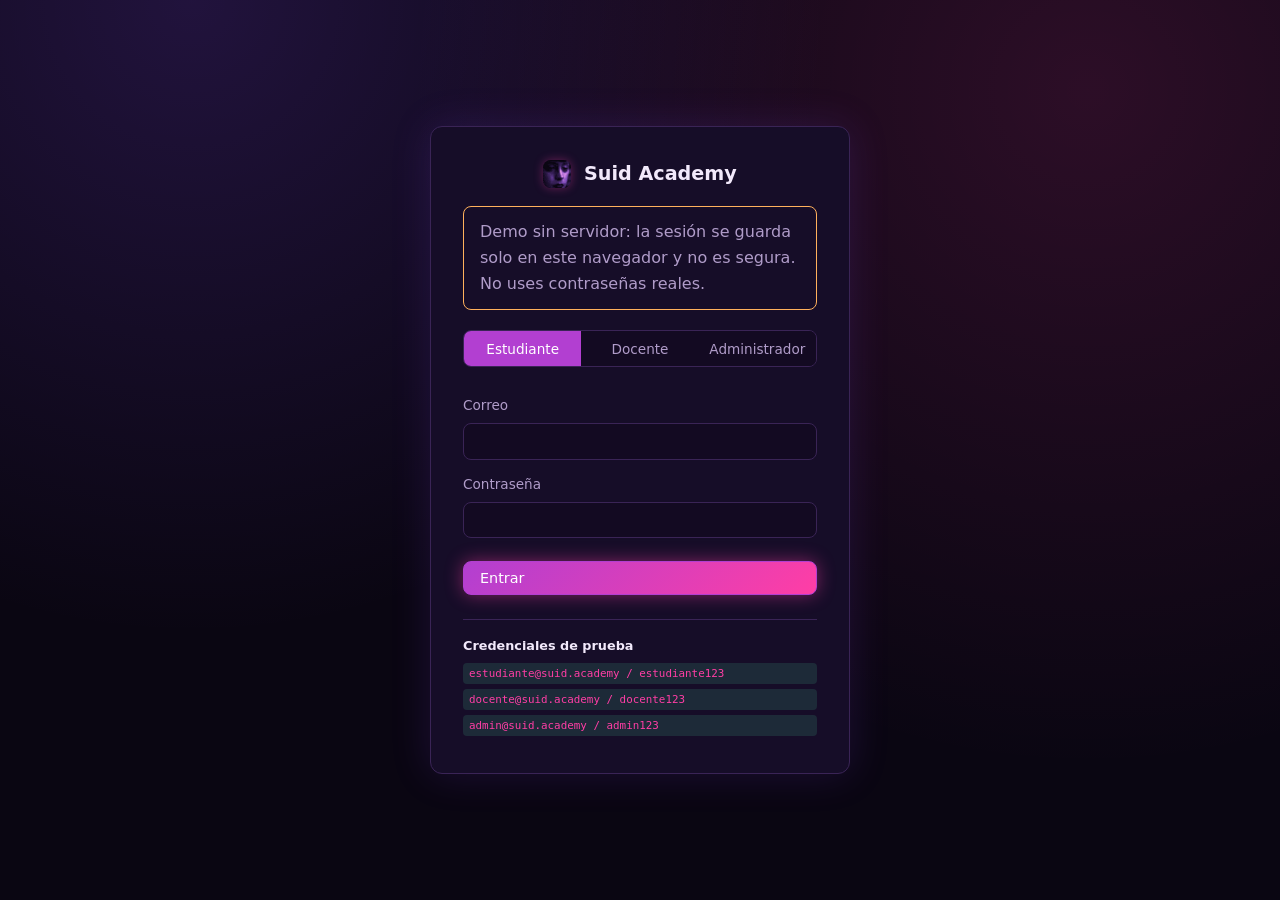
<file: admin.html>
<!DOCTYPE html>
<html lang="es">
<head>
<meta charset="UTF-8">
<meta name="viewport" content="width=device-width, initial-scale=1.0">
<title>Panel de administrador | Suid Academy</title>
<link href="https://fonts.googleapis.com/css2?family=IBM+Plex+Mono:wght@500&family=IBM+Plex+Sans:wght@400;500;600&display=swap" rel="stylesheet">
<link rel="stylesheet" href="https://cdnjs.cloudflare.com/ajax/libs/font-awesome/6.4.0/css/all.min.css">
<meta http-equiv="Content-Security-Policy" content="default-src 'self'; img-src 'self' https://images.unsplash.com data:; style-src 'self' https://fonts.googleapis.com https://cdnjs.cloudflare.com 'unsafe-inline'; font-src https://fonts.gstatic.com https://cdnjs.cloudflare.com; script-src 'self' https://cdnjs.cloudflare.com;">
<link rel="icon" href="assets/favicon.ico" sizes="any">
<link rel="icon" type="image/png" sizes="32x32" href="assets/favicon-32.png">
<link rel="icon" type="image/png" sizes="16x16" href="assets/favicon-16.png">
<link rel="apple-touch-icon" href="assets/icon-180.png">
<link rel="stylesheet" href="styles.css">
</head>
<body>
<header class="navbar"><div class="nav-container">
  <a class="logo" href="index.html"><img src="assets/logo-mark.png" class="logo-icon" alt="" width="28" height="28"> Suid Academy</a>
  <nav class="nav-links">
    <a href="index.html">Ver cursos</a>
    <span class="who" id="whoami"></span>
    <button class="btn-ghost" id="logoutBtn">Cerrar sesión</button>
  </nav>
</div></header>

<main class="dash">
  <p class="draft">Panel de ejemplo: los datos viven en este navegador (localStorage). Un panel real necesita un backend con control de permisos en el servidor, no solo en el navegador.</p>
  <h1>Panel de administrador</h1>

  <section class="dash-grid">
    <div class="stat-card"><span id="statCourses">0</span><small>Cursos</small></div>
    <div class="stat-card"><span id="statUsers">0</span><small>Usuarios</small></div>
    <div class="stat-card"><span id="statLessons">0</span><small>Lecciones</small></div>
  </section>

  <section class="dash-panel">
    <div class="dash-panel-head"><h2>Cursos</h2></div>
    <table class="data-table" id="coursesTable">
      <thead><tr><th>Curso</th><th>Categoría</th><th>Nivel</th><th>Instructor</th><th>Lecciones</th></tr></thead>
      <tbody></tbody>
    </table>
  </section>

  <section class="dash-panel">
    <div class="dash-panel-head"><h2>Usuarios</h2></div>
    <table class="data-table" id="usersTable">
      <thead><tr><th>Nombre</th><th>Correo</th><th>Rol</th></tr></thead>
      <tbody></tbody>
    </table>
  </section>
</main>

<script src="auth.js"></script>
<script src="courses-data.js"></script>
<script src="admin.js"></script>
</body>
</html>
</file>
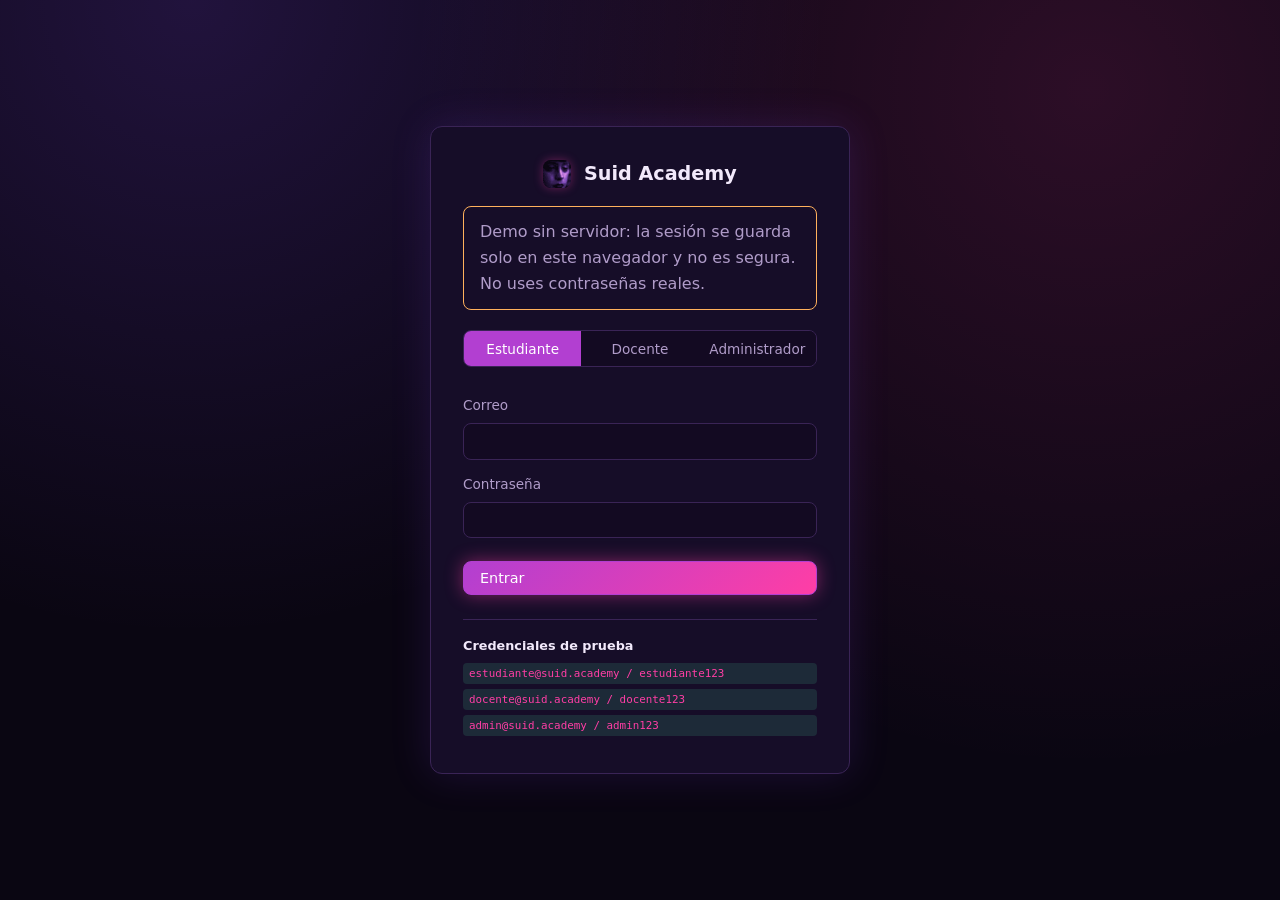
<file: docente.html>
<!DOCTYPE html>
<html lang="es">
<head>
<meta charset="UTF-8">
<meta name="viewport" content="width=device-width, initial-scale=1.0">
<title>Panel de docente | Suid Academy</title>
<link href="https://fonts.googleapis.com/css2?family=IBM+Plex+Mono:wght@500&family=IBM+Plex+Sans:wght@400;500;600&display=swap" rel="stylesheet">
<link rel="stylesheet" href="https://cdnjs.cloudflare.com/ajax/libs/font-awesome/6.4.0/css/all.min.css">
<meta http-equiv="Content-Security-Policy" content="default-src 'self'; img-src 'self' https://images.unsplash.com data:; style-src 'self' https://fonts.googleapis.com https://cdnjs.cloudflare.com 'unsafe-inline'; font-src https://fonts.gstatic.com https://cdnjs.cloudflare.com; script-src 'self' https://cdnjs.cloudflare.com;">
<link rel="icon" href="assets/favicon.ico" sizes="any">
<link rel="icon" type="image/png" sizes="32x32" href="assets/favicon-32.png">
<link rel="icon" type="image/png" sizes="16x16" href="assets/favicon-16.png">
<link rel="apple-touch-icon" href="assets/icon-180.png">
<link rel="stylesheet" href="styles.css">
</head>
<body>
<header class="navbar"><div class="nav-container">
  <a class="logo" href="index.html"><img src="assets/logo-mark.png" class="logo-icon" alt="" width="28" height="28"> Suid Academy</a>
  <nav class="nav-links">
    <a href="index.html">Ver cursos</a>
    <span class="who" id="whoami"></span>
    <button class="btn-ghost" id="logoutBtn">Cerrar sesión</button>
  </nav>
</div></header>

<main class="dash">
  <p class="draft">Panel de ejemplo con progreso simulado. El progreso real de los estudiantes debe calcularse en un backend, no leerse del navegador de cada quien.</p>
  <h1>Mis cursos</h1>

  <section class="dash-panel">
    <div class="dash-panel-head"><h2>Cursos asignados</h2></div>
    <table class="data-table" id="myCoursesTable">
      <thead><tr><th>Curso</th><th>Nivel</th><th>Lecciones</th><th>Estudiantes</th><th>Progreso promedio</th></tr></thead>
      <tbody></tbody>
    </table>
  </section>

  <section class="dash-panel">
    <div class="dash-panel-head"><h2>Preguntas recientes al asistente IA</h2></div>
    <p class="muted-note">Las preguntas que el asistente de cada curso no logra responder bien deberían llegar aquí para que el docente las revise y mejore la base de conocimiento. Esto todavía no está conectado a un backend.</p>
    <ul class="faq-queue">
      <li><strong>Pentesting web avanzado:</strong> "¿puedo probar esto contra la página de mi trabajo?"</li>
      <li><strong>Python para pentesters:</strong> "¿por qué mi escáner de puertos se congela?"</li>
    </ul>
  </section>
</main>

<script src="auth.js"></script>
<script src="courses-data.js"></script>
<script src="docente.js"></script>
</body>
</html>
</file>
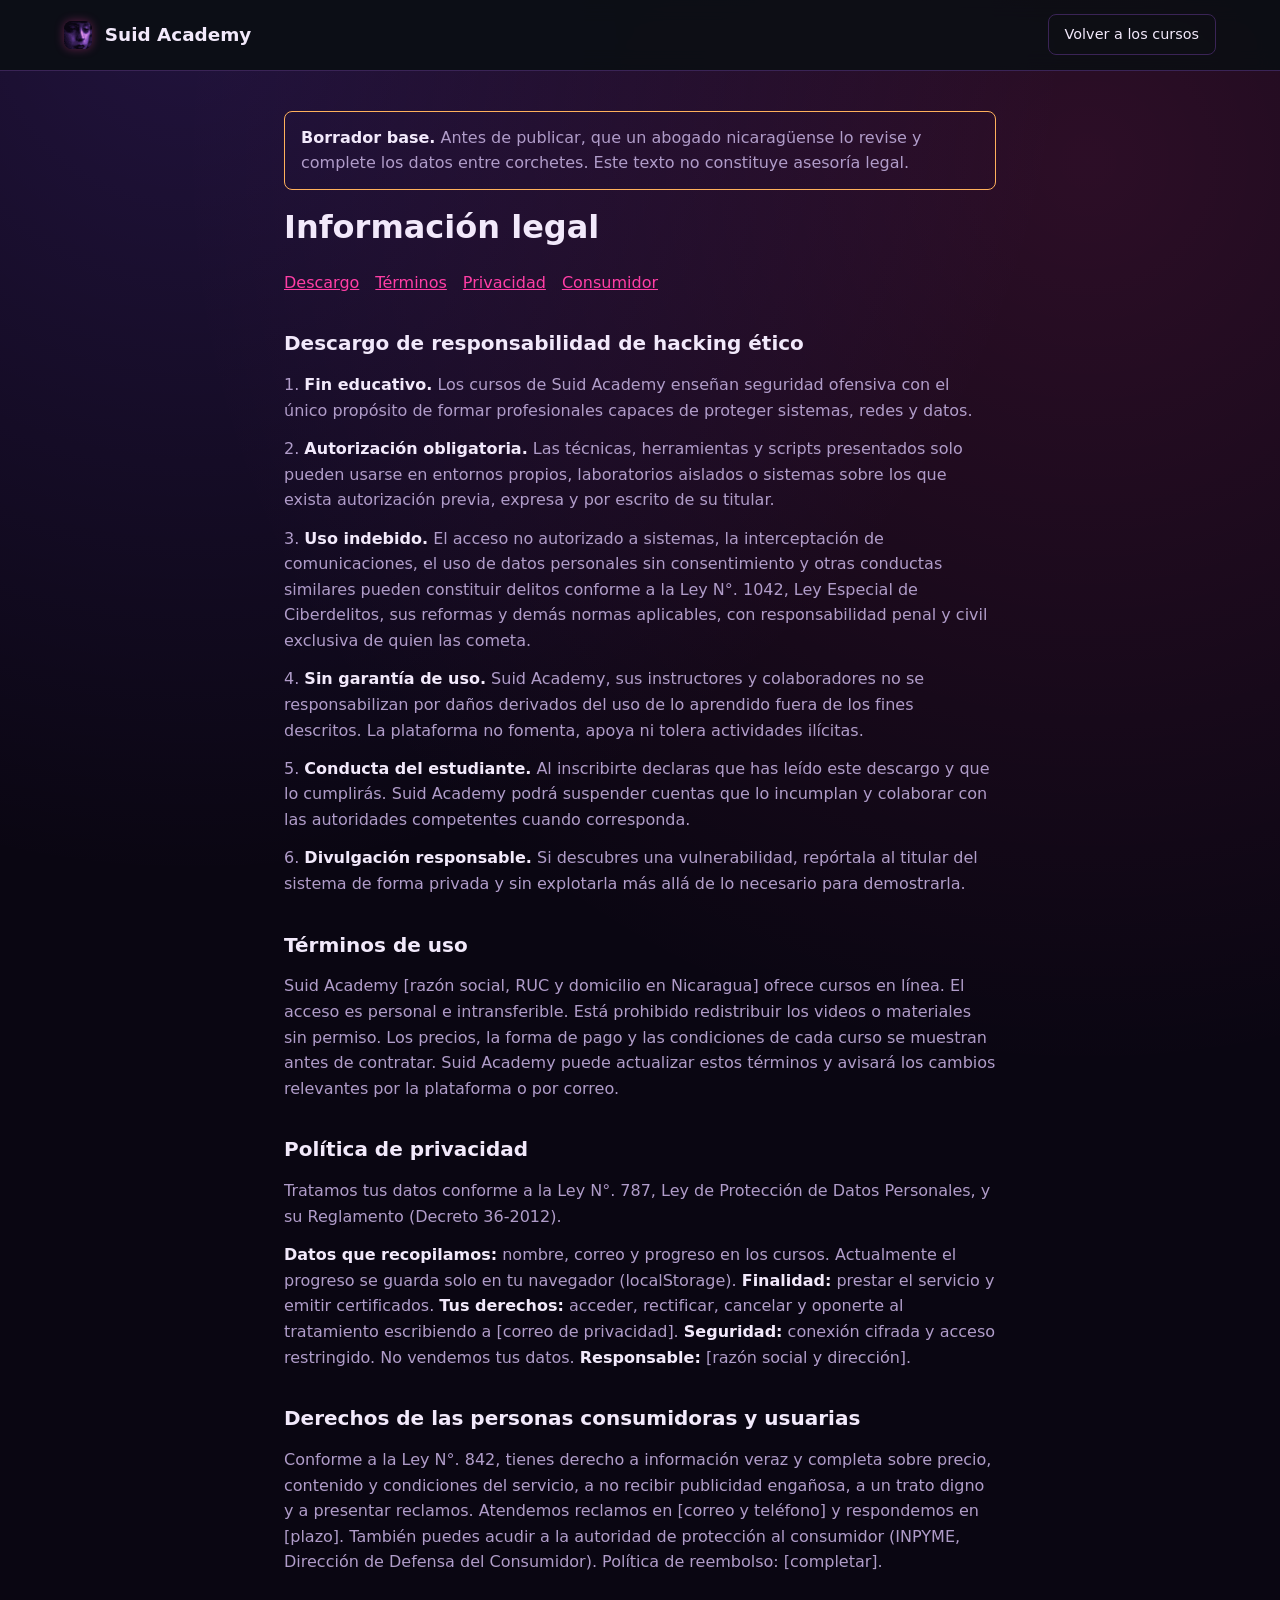
<file: legal.html>
<!DOCTYPE html>
<html lang="es">
<head>
<meta charset="UTF-8">
<meta name="viewport" content="width=device-width, initial-scale=1.0">
<title>Información legal | Suid Academy</title>
<link href="https://fonts.googleapis.com/css2?family=IBM+Plex+Sans:wght@400;500;600&display=swap" rel="stylesheet">
<meta http-equiv="Content-Security-Policy" content="default-src 'self'; img-src 'self' https://images.unsplash.com data:; style-src 'self' https://fonts.googleapis.com https://cdnjs.cloudflare.com 'unsafe-inline'; font-src https://fonts.gstatic.com https://cdnjs.cloudflare.com; script-src 'self' https://cdnjs.cloudflare.com;">
<link rel="icon" href="assets/favicon.ico" sizes="any">
<link rel="icon" type="image/png" sizes="32x32" href="assets/favicon-32.png">
<link rel="icon" type="image/png" sizes="16x16" href="assets/favicon-16.png">
<link rel="apple-touch-icon" href="assets/icon-180.png">
<link rel="stylesheet" href="styles.css">
</head>
<body>
<header class="navbar"><div class="nav-container"><a class="logo" href="index.html"><img src="assets/logo-mark.png" class="logo-icon" alt="" width="28" height="28"> Suid Academy</a><a class="btn-ghost" href="index.html">Volver a los cursos</a></div></header>
<main class="legal">
<p class="draft"><strong>Borrador base.</strong> Antes de publicar, que un abogado nicaragüense lo revise y complete los datos entre corchetes. Este texto no constituye asesoría legal.</p>
<h1>Información legal</h1>
<nav class="legal-toc"><a href="#disclaimer">Descargo</a><a href="#terminos">Términos</a><a href="#privacidad">Privacidad</a><a href="#consumidor">Consumidor</a></nav>

<section id="disclaimer">
<h2>Descargo de responsabilidad de hacking ético</h2>
<p>1. <strong>Fin educativo.</strong> Los cursos de Suid Academy enseñan seguridad ofensiva con el único propósito de formar profesionales capaces de proteger sistemas, redes y datos.</p>
<p>2. <strong>Autorización obligatoria.</strong> Las técnicas, herramientas y scripts presentados solo pueden usarse en entornos propios, laboratorios aislados o sistemas sobre los que exista autorización previa, expresa y por escrito de su titular.</p>
<p>3. <strong>Uso indebido.</strong> El acceso no autorizado a sistemas, la interceptación de comunicaciones, el uso de datos personales sin consentimiento y otras conductas similares pueden constituir delitos conforme a la Ley N°. 1042, Ley Especial de Ciberdelitos, sus reformas y demás normas aplicables, con responsabilidad penal y civil exclusiva de quien las cometa.</p>
<p>4. <strong>Sin garantía de uso.</strong> Suid Academy, sus instructores y colaboradores no se responsabilizan por daños derivados del uso de lo aprendido fuera de los fines descritos. La plataforma no fomenta, apoya ni tolera actividades ilícitas.</p>
<p>5. <strong>Conducta del estudiante.</strong> Al inscribirte declaras que has leído este descargo y que lo cumplirás. Suid Academy podrá suspender cuentas que lo incumplan y colaborar con las autoridades competentes cuando corresponda.</p>
<p>6. <strong>Divulgación responsable.</strong> Si descubres una vulnerabilidad, repórtala al titular del sistema de forma privada y sin explotarla más allá de lo necesario para demostrarla.</p>
</section>

<section id="terminos">
<h2>Términos de uso</h2>
<p>Suid Academy [razón social, RUC y domicilio en Nicaragua] ofrece cursos en línea. El acceso es personal e intransferible. Está prohibido redistribuir los videos o materiales sin permiso. Los precios, la forma de pago y las condiciones de cada curso se muestran antes de contratar. Suid Academy puede actualizar estos términos y avisará los cambios relevantes por la plataforma o por correo.</p>
</section>

<section id="privacidad">
<h2>Política de privacidad</h2>
<p>Tratamos tus datos conforme a la Ley N°. 787, Ley de Protección de Datos Personales, y su Reglamento (Decreto 36-2012).</p>
<p><strong>Datos que recopilamos:</strong> nombre, correo y progreso en los cursos. Actualmente el progreso se guarda solo en tu navegador (localStorage). <strong>Finalidad:</strong> prestar el servicio y emitir certificados. <strong>Tus derechos:</strong> acceder, rectificar, cancelar y oponerte al tratamiento escribiendo a [correo de privacidad]. <strong>Seguridad:</strong> conexión cifrada y acceso restringido. No vendemos tus datos. <strong>Responsable:</strong> [razón social y dirección].</p>
</section>

<section id="consumidor">
<h2>Derechos de las personas consumidoras y usuarias</h2>
<p>Conforme a la Ley N°. 842, tienes derecho a información veraz y completa sobre precio, contenido y condiciones del servicio, a no recibir publicidad engañosa, a un trato digno y a presentar reclamos. Atendemos reclamos en [correo y teléfono] y respondemos en [plazo]. También puedes acudir a la autoridad de protección al consumidor (INPYME, Dirección de Defensa del Consumidor). Política de reembolso: [completar].</p>
</section>
</main>
</body>
</html>
</file>
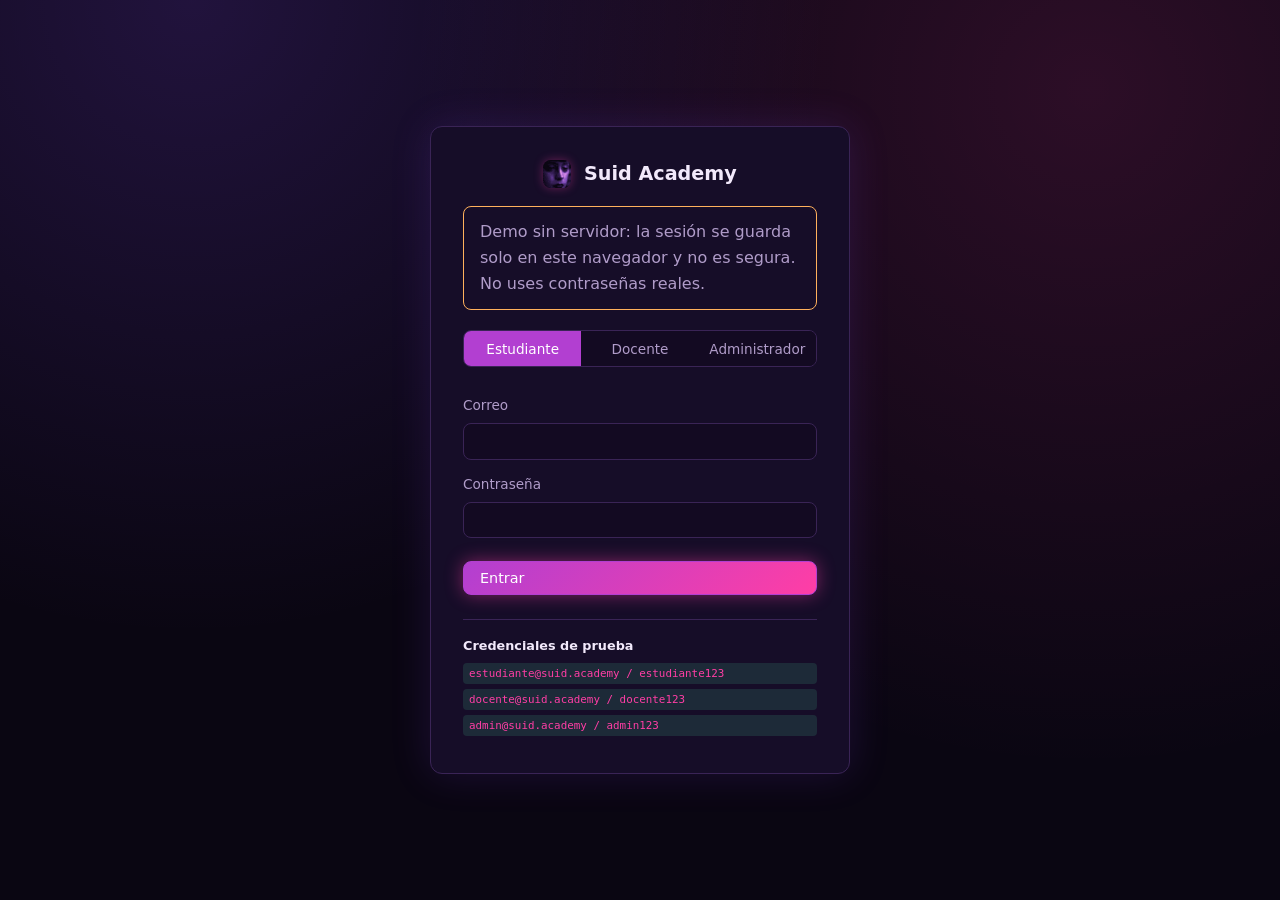
<file: login.html>
<!DOCTYPE html>
<html lang="es">
<head>
<meta charset="UTF-8">
<meta name="viewport" content="width=device-width, initial-scale=1.0">
<title>Iniciar sesión | Suid Academy</title>
<link href="https://fonts.googleapis.com/css2?family=IBM+Plex+Mono:wght@500&family=IBM+Plex+Sans:wght@400;500;600&display=swap" rel="stylesheet">
<link rel="stylesheet" href="https://cdnjs.cloudflare.com/ajax/libs/font-awesome/6.4.0/css/all.min.css">
<meta http-equiv="Content-Security-Policy" content="default-src 'self'; img-src 'self' https://images.unsplash.com data:; style-src 'self' https://fonts.googleapis.com https://cdnjs.cloudflare.com 'unsafe-inline'; font-src https://fonts.gstatic.com https://cdnjs.cloudflare.com; script-src 'self' https://cdnjs.cloudflare.com;">
<link rel="icon" href="assets/favicon.ico" sizes="any">
<link rel="icon" type="image/png" sizes="32x32" href="assets/favicon-32.png">
<link rel="icon" type="image/png" sizes="16x16" href="assets/favicon-16.png">
<link rel="apple-touch-icon" href="assets/icon-180.png">
<link rel="stylesheet" href="styles.css">
</head>
<body class="auth-body">
<main class="auth-card">
  <a class="logo" href="index.html"><img src="assets/logo-mark.png" class="logo-icon" alt="" width="28" height="28"> Suid Academy</a>
  <p class="draft">Demo sin servidor: la sesión se guarda solo en este navegador y no es segura. No uses contraseñas reales.</p>

  <div class="role-tabs" role="tablist" aria-label="Tipo de cuenta">
    <button class="role-tab active" data-role="estudiante" role="tab" aria-selected="true">Estudiante</button>
    <button class="role-tab" data-role="docente" role="tab" aria-selected="false">Docente</button>
    <button class="role-tab" data-role="admin" role="tab" aria-selected="false">Administrador</button>
  </div>

  <form id="loginForm" novalidate>
    <label for="email">Correo</label>
    <input type="email" id="email" required autocomplete="username">
    <label for="password">Contraseña</label>
    <input type="password" id="password" required autocomplete="current-password">
    <p class="form-error hidden" id="loginError" role="alert">Correo, contraseña o rol incorrectos.</p>
    <button type="submit" class="btn-primary">Entrar</button>
  </form>

  <div class="demo-creds">
    <strong>Credenciales de prueba</strong>
    <code>estudiante@suid.academy / estudiante123</code>
    <code>docente@suid.academy / docente123</code>
    <code>admin@suid.academy / admin123</code>
  </div>
</main>
<script src="auth.js"></script>
<script src="login.js"></script>
</body>
</html>
</file>
<file: styles.css>
:root{
  --bg:#0a0612;--bg2:#130a22;--card:#160d28;--card2:#1d1236;--line:#3a2456;
  --text:#f2e9fb;--muted:#b09cc9;
  --magenta:#ff3ea5;--purple:#8b4dff;--amber:#ffb15c;
  --accent:var(--magenta);--primary:#b23fd1;--primary-h:#c24fe0;--gold:var(--amber);
  --glow-magenta:0 0 18px rgba(255,62,165,.45);--glow-amber:0 0 18px rgba(255,177,92,.4);
  --font:'IBM Plex Sans',system-ui,sans-serif;--mono:'IBM Plex Mono',monospace
}
*{margin:0;padding:0;box-sizing:border-box}
html{scroll-behavior:smooth}
body{background:radial-gradient(circle at 15% 0%,rgba(139,77,255,.18),transparent 45%),radial-gradient(circle at 85% 10%,rgba(255,62,165,.14),transparent 50%),var(--bg);color:var(--text);font-family:var(--font);line-height:1.6;overflow-x:hidden}
a{color:var(--accent)}
:focus-visible{outline:2px solid var(--accent);outline-offset:2px}
.hidden{display:none!important}
.skip{position:absolute;left:-999px;background:var(--primary);color:#fff;padding:.5rem 1rem;z-index:2000}.skip:focus{left:0}
.notice{background:var(--card2);border-bottom:1px solid var(--line);color:var(--muted);font-size:.85rem;text-align:center;padding:.5rem 1rem}
.who{color:var(--muted);font-size:.85rem;white-space:nowrap}
.notice i{color:var(--gold);margin-right:.4rem}
.navbar{background:rgba(11,15,20,.92);backdrop-filter:blur(10px);border-bottom:1px solid var(--line);position:sticky;top:0;z-index:100}
.nav-container{max-width:1200px;margin:0 auto;padding:.9rem 1.5rem;display:flex;align-items:center;justify-content:space-between;gap:1.25rem}
.logo{font-weight:600;font-size:1.15rem;color:var(--text);text-decoration:none;display:flex;align-items:center;gap:.5rem;white-space:nowrap}
.logo i{color:var(--accent)}
.search-bar{flex:1;max-width:380px;position:relative}
.search-bar i{position:absolute;left:.9rem;top:50%;transform:translateY(-50%);color:var(--muted)}
.search-bar input{width:100%;padding:.55rem 1rem .55rem 2.5rem;background:var(--card);border:1px solid var(--line);border-radius:8px;color:var(--text)}
.nav-links{display:flex;align-items:center;gap:1.1rem}
.nav-links a{color:var(--muted);text-decoration:none;font-size:.92rem}
.nav-links a:hover,.nav-links a.active{color:var(--text)}
.btn-ghost,.btn-primary,.btn-open-course,.btn-complete,.btn-cert{font-family:inherit;font-size:.9rem;font-weight:500;padding:.5rem 1rem;border-radius:8px;cursor:pointer;text-decoration:none;display:inline-flex;align-items:center;gap:.4rem;transition:background .2s,border-color .2s}
.btn-ghost{background:transparent;border:1px solid var(--line);color:var(--text)}.btn-ghost:hover{border-color:var(--accent)}
.btn-primary,.btn-open-course{background:linear-gradient(135deg,var(--primary),var(--magenta));border:1px solid var(--primary);color:#fff;box-shadow:var(--glow-magenta)}.btn-primary:hover,.btn-open-course:hover{background:linear-gradient(135deg,var(--primary-h),var(--magenta))}
.icon-btn{background:none;border:none;color:var(--text);font-size:1.1rem;cursor:pointer}
.vscode-guide-panel{background:var(--card);border-bottom:1px solid var(--line);padding:1.25rem 1.5rem}
.guide-container{max-width:1200px;margin:0 auto}
.guide-header{display:flex;justify-content:space-between;align-items:center;margin-bottom:1rem}
.guide-header h2{font-size:1.05rem}
.steps-grid{list-style:decimal inside;display:grid;grid-template-columns:repeat(auto-fit,minmax(260px,1fr));gap:1rem}
.steps-grid li{background:var(--bg);border:1px solid var(--line);border-radius:8px;padding:1rem;color:var(--muted)}
.steps-grid h3{display:inline;color:var(--text);font-size:1rem}
code{font-family:var(--mono);font-size:.85em;background:#1d2a38;color:var(--accent);padding:2px 6px;border-radius:4px;word-break:break-all}
.hero{padding:4rem 1.5rem 3rem;text-align:center;border-bottom:1px solid var(--line);background:linear-gradient(180deg,rgba(178,63,209,.12),var(--bg) 70%)}
.hero-content{max-width:780px;margin:0 auto}
.hero h1{font-size:clamp(1.9rem,4vw,2.7rem);line-height:1.2;margin-bottom:1rem;font-weight:600}
.hero p{color:var(--muted);font-size:1.05rem;margin-bottom:1.75rem}
.trust-row{list-style:none;display:flex;flex-wrap:wrap;justify-content:center;gap:.6rem}
.trust-row li{font-size:.85rem;color:var(--muted);border:1px solid var(--line);border-radius:999px;padding:.3rem .8rem;background:var(--card)}
.trust-row i{color:var(--accent);margin-right:.35rem}
.main-container{max-width:1200px;margin:2.5rem auto;padding:0 1.5rem}
.filters-section{display:flex;justify-content:space-between;align-items:center;flex-wrap:wrap;gap:1rem;margin-bottom:1.75rem}
.categories{display:flex;gap:.5rem;flex-wrap:wrap}
.cat-btn{background:transparent;border:1px solid var(--line);color:var(--muted);padding:.4rem .9rem;border-radius:8px;cursor:pointer;font-family:inherit}
.cat-btn:hover{color:var(--text)}.cat-btn.active{background:var(--card2);color:var(--text);border-color:var(--accent);box-shadow:var(--glow-magenta)}
.level-select{display:flex;align-items:center;gap:.5rem;color:var(--muted);font-size:.9rem}
.level-select select{background:var(--card);border:1px solid var(--line);color:var(--text);padding:.45rem;border-radius:8px;font-family:inherit}
.courses-grid{display:grid;grid-template-columns:repeat(auto-fill,minmax(290px,1fr));gap:1.5rem}
.empty{grid-column:1/-1;text-align:center;color:var(--muted)}
.course-card{background:var(--card);border:1px solid var(--line);border-radius:10px;overflow:hidden;display:flex;flex-direction:column;transition:border-color .2s,transform .2s}
.course-card:hover{border-color:var(--accent);transform:translateY(-3px)}
.card-banner{height:150px;width:100%;object-fit:cover;display:block;filter:saturate(.8)}
.card-body{padding:1.1rem;flex:1;display:flex;flex-direction:column;gap:.5rem}
.card-meta{display:flex;justify-content:space-between;font-size:.82rem;color:var(--muted)}
.level{display:inline-flex;align-items:center;gap:.4rem}
.level::before{content:"";width:8px;height:8px;border-radius:50%;background:var(--dot,var(--accent))}
.lv-Principiante{--dot:#5fe0b0}.lv-Intermedio{--dot:var(--amber)}.lv-Avanzado{--dot:var(--magenta)}
.card-body h3{font-size:1.05rem;line-height:1.35;font-weight:600}
.card-instructor{font-size:.88rem;color:var(--muted)}
.card-footer{margin-top:auto;padding-top:.9rem;border-top:1px solid var(--line);display:flex;justify-content:space-between;align-items:center}
.lessons-count{font-size:.85rem;color:var(--muted)}
.cert-section{margin-top:3.5rem;padding:1.75rem;border:1px solid var(--line);border-left:3px solid var(--amber);border-radius:10px;background:var(--card);display:grid;grid-template-columns:1.4fr 1fr;gap:1.5rem}
.cert-section h2{margin-bottom:.4rem;font-size:1.25rem}.cert-section p{color:var(--muted)}
.cert-section ul{list-style:none;display:grid;gap:.5rem;align-content:center;color:var(--text);font-size:.92rem}
.cert-section li i{color:var(--gold);width:1.4rem}
.footer{border-top:1px solid var(--line);background:var(--card);margin-top:3rem;padding:2rem 1.5rem 1rem}
.footer-grid{max-width:1200px;margin:0 auto;display:grid;grid-template-columns:repeat(auto-fit,minmax(220px,1fr));gap:1.5rem;font-size:.9rem;color:var(--muted)}
.footer strong{display:block;color:var(--text);margin-bottom:.4rem}
.footer nav a{display:block;margin-bottom:.25rem}
.copy{max-width:1200px;margin:1.5rem auto 0;font-size:.8rem;color:var(--muted)}
.modal-overlay{position:fixed;inset:0;background:rgba(3,6,9,.88);z-index:1000;display:flex;align-items:center;justify-content:center}
.modal-container{background:var(--card);border:1px solid var(--line);width:95%;max-width:1200px;height:85vh;border-radius:12px;position:relative;overflow:hidden}
.modal-close{position:absolute;top:12px;right:12px;background:var(--card2);border:1px solid var(--line);color:var(--text);width:34px;height:34px;border-radius:50%;cursor:pointer;z-index:10}
.classroom-layout{display:grid;grid-template-columns:1fr 330px;height:100%}
.video-main{padding:1.5rem;overflow-y:auto}
.video-wrapper{position:relative;padding-bottom:56.25%;height:0;background:#000;border-radius:8px;overflow:hidden}
.video-wrapper iframe{position:absolute;inset:0;width:100%;height:100%;border:0}
.video-details{margin-top:1.25rem}.video-details h2{font-size:1.3rem}
.instructor{color:var(--muted);margin:.4rem 0 .8rem}.instructor strong{color:var(--text)}
.lab-warn{margin-top:1rem;padding:.7rem 1rem;border:1px solid var(--line);border-left:3px solid var(--gold);border-radius:6px;font-size:.85rem;color:var(--muted)}
.lesson-actions{margin-top:1.25rem;display:flex;gap:.8rem;flex-wrap:wrap}
.btn-complete{background:transparent;border:1px solid var(--accent);color:var(--accent)}
.btn-complete.done{background:var(--primary);border-color:var(--primary);color:#fff}
.btn-cert{background:linear-gradient(135deg,var(--amber),#ff8a3d);border:none;color:#1a0f08;box-shadow:var(--glow-amber)}
.course-sidebar{background:var(--bg);border-left:1px solid var(--line);display:flex;flex-direction:column;min-height:0}
.sidebar-header{padding:1.2rem;border-bottom:1px solid var(--line)}.sidebar-header h3{font-size:1rem;margin-bottom:1rem;padding-right:2rem}
.progress-label{display:flex;justify-content:space-between;font-size:.82rem;color:var(--muted);margin-bottom:.3rem}
.progress-track{height:6px;background:var(--line);border-radius:3px;overflow:hidden}
.progress-fill{height:100%;width:0;background:var(--accent);transition:width .3s}
.lessons-list{flex:1;overflow-y:auto;padding:.9rem}
.lesson-item{display:flex;align-items:flex-start;gap:.7rem;padding:.7rem;border-radius:8px;cursor:pointer;margin-bottom:.4rem;border:1px solid transparent;background:var(--card);width:100%;text-align:left;color:var(--text);font-family:inherit}
.lesson-item:hover{border-color:var(--line)}.lesson-item.active{border-color:var(--accent)}
.lesson-item.completed i{color:#5fbf8f}
.lesson-item small{color:var(--muted)}
.cert-card{background:var(--card);padding:1.5rem;border-radius:12px;max-width:720px;width:92%;position:relative;border:1px solid var(--line);max-height:94vh;overflow:auto}
.cert-border{border:2px solid var(--amber);padding:2rem;text-align:center;background:var(--bg2);color:var(--text)}
.cert-icon{font-size:2.6rem;color:var(--amber);margin-bottom:.5rem}
.cert-border h1{font-size:1.9rem;margin:.6rem 0;font-weight:600}
.cert-border h3{font-weight:500;color:var(--accent)}
.cert-date{color:var(--muted);font-size:.85rem;margin-top:.5rem}
.cert-verify{display:flex;align-items:center;justify-content:center;gap:1.2rem;margin-top:1.5rem;text-align:left}
#certQR{background:#fff;padding:6px;border-radius:4px;min-width:96px;min-height:96px}
.cert-verify small{display:block;color:var(--muted);font-size:.72rem}
.cert-verify code{display:block;margin-bottom:.4rem;font-size:.72rem;max-width:300px}
.cert-footer{display:flex;justify-content:space-around;margin-top:2rem}
.sig-line{display:block;width:150px;height:1px;background:var(--muted);margin-bottom:.4rem}
.cert-footer p{font-size:.85rem;color:var(--muted)}
.print-btn{margin:1rem auto 0}
.legal{max-width:760px;margin:2.5rem auto;padding:0 1.5rem}
.legal h1{margin-bottom:1rem}.legal h2{margin:2rem 0 .8rem;font-size:1.25rem}.legal p{margin-bottom:.8rem;color:var(--muted)}.legal strong{color:var(--text)}
.draft{border:1px solid var(--amber);border-radius:8px;padding:.8rem 1rem;color:var(--muted)}
.legal-toc{display:flex;gap:1rem;flex-wrap:wrap}
@media(max-width:900px){.classroom-layout{grid-template-columns:1fr;overflow-y:auto}.course-sidebar{min-height:300px}.cert-section{grid-template-columns:1fr}.search-bar,.nav-links a{display:none}.modal-container{height:92vh}}
@media(prefers-reduced-motion:reduce){*{transition:none!important;scroll-behavior:auto!important}}
@media print{body *{visibility:hidden}#certPrint,#certPrint *{visibility:visible}#certPrint{position:absolute;inset:0}}

/* ---- Login ---- */
.auth-body{min-height:100vh;display:flex;align-items:center;justify-content:center;padding:2rem}
.auth-card{width:100%;max-width:420px;background:var(--card);border:1px solid var(--line);border-radius:12px;padding:2rem;box-shadow:0 0 40px rgba(139,77,255,.15)}
.auth-card .logo{display:flex;justify-content:center;margin-bottom:1rem;font-size:1.2rem}
.role-tabs{display:flex;border:1px solid var(--line);border-radius:8px;overflow:hidden;margin:1.25rem 0}
.role-tab{flex:1;background:var(--bg2);border:none;color:var(--muted);padding:.6rem;cursor:pointer;font-family:inherit;font-size:.85rem}
.role-tab.active{background:var(--primary);color:#fff}
#loginForm{display:grid;gap:.4rem}
#loginForm label{font-size:.85rem;color:var(--muted);margin-top:.5rem}
#loginForm input{background:var(--bg2);border:1px solid var(--line);border-radius:8px;padding:.6rem .8rem;color:var(--text);font-family:inherit}
#loginForm input:focus{border-color:var(--accent)}
#loginForm button{margin-top:1rem}
.form-error{color:#ff7a8a;font-size:.85rem}
.demo-creds{margin-top:1.5rem;border-top:1px solid var(--line);padding-top:1rem;font-size:.8rem;color:var(--muted)}
.demo-creds strong{display:block;color:var(--text);margin-bottom:.4rem}
.demo-creds code{display:block;margin-bottom:.3rem}

/* ---- Dashboards (admin/docente) ---- */
.dash{max-width:1100px;margin:2.5rem auto;padding:0 1.5rem}
.dash h1{margin:.5rem 0 1.5rem;font-size:1.6rem}
.dash-grid{display:grid;grid-template-columns:repeat(auto-fit,minmax(140px,1fr));gap:1rem;margin-bottom:2rem}
.stat-card{background:var(--card);border:1px solid var(--line);border-radius:10px;padding:1.2rem;text-align:center}
.stat-card span{display:block;font-size:1.8rem;font-weight:600;color:var(--accent);font-family:var(--mono)}
.stat-card small{color:var(--muted)}
.dash-panel{background:var(--card);border:1px solid var(--line);border-radius:10px;padding:1.3rem;margin-bottom:1.5rem}
.dash-panel-head h2{font-size:1.1rem;margin-bottom:.9rem}
.data-table{width:100%;border-collapse:collapse;font-size:.88rem}
.data-table th{text-align:left;color:var(--muted);font-weight:500;padding:.5rem;border-bottom:1px solid var(--line)}
.data-table td{padding:.6rem .5rem;border-bottom:1px solid var(--line)}
.muted-note{color:var(--muted);font-size:.88rem;margin-bottom:.8rem}
.faq-queue{list-style:none;display:grid;gap:.5rem;color:var(--muted);font-size:.88rem}
.faq-queue strong{color:var(--text)}

/* ---- Tabs dentro del modal de curso ---- */
.tab-bar{display:flex;gap:.4rem;border-bottom:1px solid var(--line);margin-bottom:1.25rem}
.tab-btn{background:none;border:none;color:var(--muted);padding:.6rem .9rem;cursor:pointer;font-family:inherit;font-size:.9rem;border-bottom:2px solid transparent}
.tab-btn.active{color:var(--text);border-color:var(--accent)}
.tab-panel.hidden{display:none}

/* ---- Laboratorio simulado ---- */
.lab-machine{font-family:var(--mono);font-size:.82rem;color:var(--accent);margin-bottom:.6rem}
.lab-output{background:#06040c;border:1px solid var(--line);border-radius:8px;padding:.8rem;height:220px;overflow-y:auto;font-family:var(--mono);font-size:.82rem;margin-bottom:.6rem}
.lab-line{margin-bottom:.4rem;white-space:pre-wrap;word-break:break-word}
.lab-cmd{color:var(--amber)}
.lab-sys{color:var(--muted)}
.lab-err{color:#ff7a8a}
.lab-input,#chatInput{width:100%;background:var(--bg2);border:1px solid var(--line);border-radius:8px;padding:.6rem .8rem;color:var(--text);font-family:var(--mono);font-size:.85rem}

/* ---- Asistente IA (chat) ---- */
.chat-log{background:var(--bg2);border:1px solid var(--line);border-radius:8px;padding:.9rem;height:260px;overflow-y:auto;margin-bottom:.7rem;display:flex;flex-direction:column;gap:.6rem}
.chat-bubble{max-width:85%;padding:.6rem .85rem;border-radius:10px;font-size:.88rem;line-height:1.45}
.chat-bot{align-self:flex-start;background:var(--card2);border:1px solid var(--line)}
.chat-user{align-self:flex-end;background:var(--primary);color:#fff}
.chat-row{display:flex;gap:.6rem}
.chat-row input{font-family:var(--font)}

/* ---- Logo con ícono ---- */
.logo-icon{width:28px;height:28px;border-radius:8px;vertical-align:middle;margin-right:.3rem;box-shadow:0 0 10px rgba(255,62,165,.35)}
</file>
